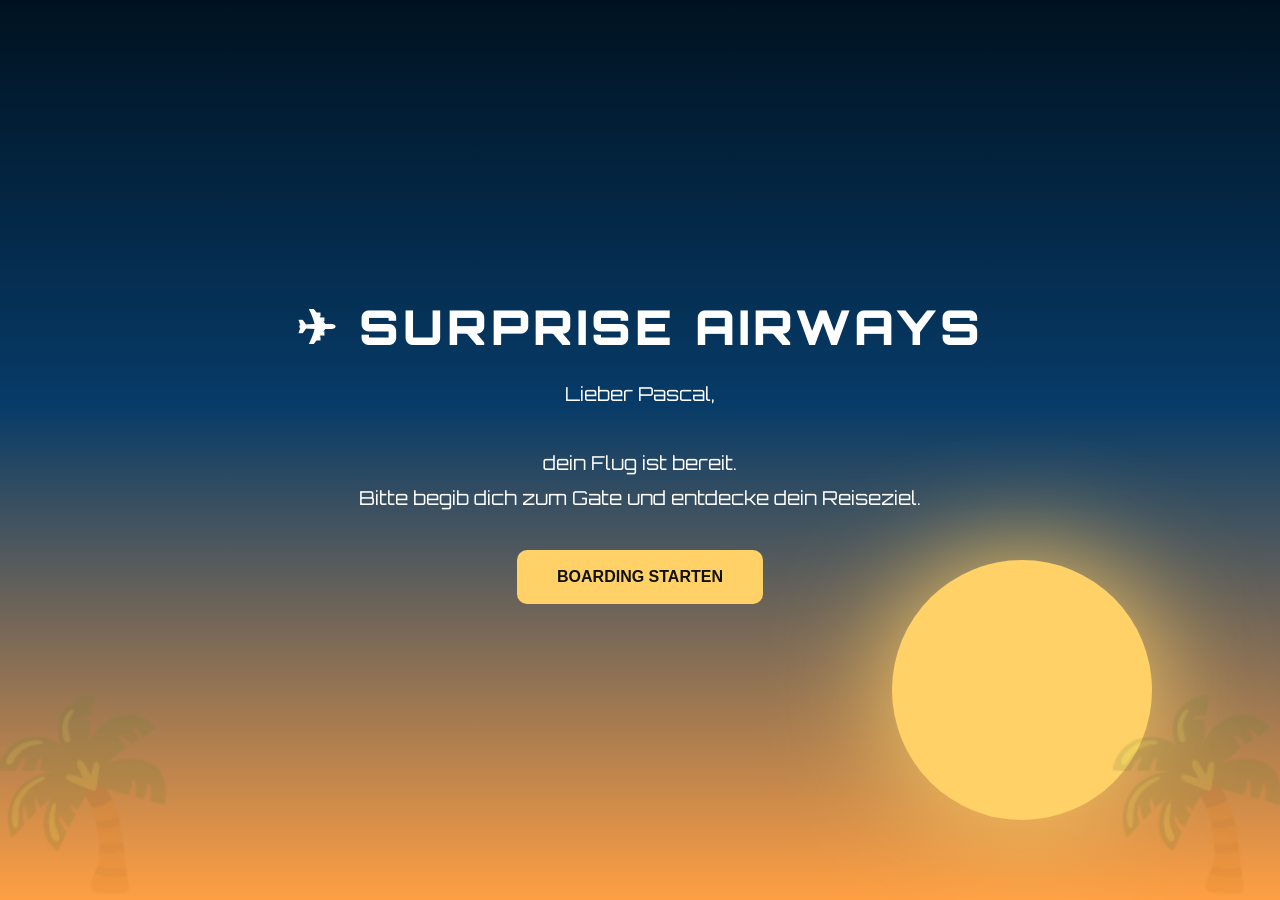
<file: index.html>
<!DOCTYPE html>
<html lang="de">
<head>
<meta charset="UTF-8">
<meta name="viewport" content="width=device-width, initial-scale=1.0">

<title>Surprise Airways - Spanien 2027</title>

<link href="https://fonts.googleapis.com/css2?family=Orbitron:wght@400;700;900&display=swap" rel="stylesheet">

<style>

*{
margin:0;
padding:0;
box-sizing:border-box;
}

body{
font-family:'Orbitron',sans-serif;
overflow:hidden;
height:100vh;
background:#001220;
color:white;
}

#background{
position:fixed;
width:100%;
height:100%;
background:
linear-gradient(
to bottom,
#001220 0%,
#073b68 45%,
#ff9f43 100%
);
z-index:-10;
}

#sun{
position:absolute;
right:10%;
bottom:80px;
width:260px;
height:260px;
background:#ffd166;
border-radius:50%;
box-shadow:0 0 120px #ffd166;
}

.palm{
position:absolute;
bottom:0;
font-size:180px;
opacity:.2;
}

.left{
left:-30px;
}

.right{
right:-30px;
}

#plane{
position:absolute;
font-size:60px;
left:-100px;
top:120px;
animation:fly 12s linear infinite;
}

@keyframes fly{

0%{
left:-100px;
transform:translateY(0);
}

50%{
transform:translateY(-30px);
}

100%{
left:120%;
transform:translateY(0);
}

}

.screen{
height:100vh;
width:100%;
display:flex;
flex-direction:column;
justify-content:center;
align-items:center;
text-align:center;
padding:20px;
}

.hidden{
display:none !important;
}

.logo{
font-size:3rem;
font-weight:900;
margin-bottom:20px;
letter-spacing:4px;
}

.subtitle{
font-size:1.2rem;
line-height:1.8;
max-width:700px;
margin-bottom:35px;
}

button{
padding:18px 40px;
border:none;
border-radius:10px;
background:#ffd166;
color:#111;
font-weight:bold;
font-size:1rem;
cursor:pointer;
transition:.3s;
}

button:hover{
transform:scale(1.05);
}

#countdown{
font-size:9rem;
font-weight:900;
color:#ffd166;
text-shadow:
0 0 20px rgba(255,209,102,.7),
0 0 60px rgba(255,209,102,.5);
}

#countLabel{
margin-top:20px;
font-size:1.3rem;
letter-spacing:3px;
}

#drumText{
margin-top:25px;
font-size:2rem;
color:#ff5757;
animation:pulse 1s infinite;
}

@keyframes pulse{
50%{
transform:scale(1.08);
}
}

#reveal{
background:
radial-gradient(circle,#102542 0%,#020d18 100%);
}
#country{
font-size:7rem;
font-weight:900;
opacity:0;
text-shadow:
0 0 30px #ffd166,
0 0 60px #ffd166,
0 0 100px #ff9f43;
}

.countryReveal{
animation:
appear 1.5s ease forwards,
breathingZoom 2s ease-in-out infinite;
}

@keyframes appear{

0%{
transform:scale(0);
opacity:0;
}

100%{
transform:scale(1);
opacity:1;
}

}

@keyframes breathingZoom{

0%{
transform:scale(1);
}

25%{
transform:scale(1.25);
}

50%{
transform:scale(1);
}

75%{
transform:scale(1.3);
}

100%{
transform:scale(1);
}

}

#countrySub{
font-size:2rem;
margin-top:30px;
line-height:1.8;
font-weight:bold;
}

#ticket{
display:none;
background:white;
color:#111;
width:min(900px,90%);
border-radius:25px;
padding:40px;
margin-top:40px;
box-shadow:0 0 60px rgba(0,0,0,.4);
animation:slideUp 1.5s ease forwards;
}

@keyframes slideUp{

0%{
opacity:0;
transform:translateY(100px);
}

100%{
opacity:1;
transform:translateY(0);
}

}

.ticket-header{
display:flex;
justify-content:space-between;
align-items:center;
border-bottom:3px dashed #ccc;
padding-bottom:20px;
margin-bottom:25px;
}

.airline{
font-size:2rem;
font-weight:900;
color:#0c2d57;
}

.flight{
font-size:1.1rem;
}

.ticket-grid{
display:grid;
grid-template-columns:1fr 1fr;
gap:20px;
}

.ticket-item{
background:#f4f4f4;
padding:14px;
border-radius:10px;
}

.ticket-label{
font-size:.8rem;
color:#777;
margin-bottom:5px;
}

.ticket-value{
font-size:1.1rem;
font-weight:bold;
}

.footer{
margin-top:30px;
text-align:center;
font-size:1.3rem;
font-weight:bold;
color:#0c2d57;
}

.confetti{
position:fixed;
width:10px;
height:10px;
top:-10px;
animation:fall linear forwards;
}

@keyframes fall{

to{
transform:
translateY(110vh)
rotate(720deg);
}

}

@media(max-width:700px){

.logo{
font-size:2rem;
}

#countdown{
font-size:5rem;
}

#country{
font-size:4rem;
}

#countrySub{
font-size:1.2rem;
}

.ticket-grid{
grid-template-columns:1fr;
}

}

/* ===========================
   DESTINATION SCANNER
=========================== */

#scannerScreen{

background:
radial-gradient(circle,#031321 0%,#000814 100%);

}

#scannerBox{

width:min(850px,90%);

padding:40px;

border:2px solid rgba(0,255,255,.25);

border-radius:20px;

background:rgba(0,20,40,.45);

backdrop-filter:blur(10px);

box-shadow:
0 0 40px rgba(0,255,255,.2);

}

.scannerTitle{

font-size:2.5rem;

font-weight:900;

letter-spacing:5px;

color:#00d4ff;

margin-bottom:30px;

}

#scannerCountry{

font-size:4rem;

font-weight:900;

color:#FFD166;

margin-bottom:12px;

min-height:80px;

}

#scannerInfo{

font-size:1.4rem;

line-height:1.45;

min-height:95px;

color:white;

}

#scannerProgress{

width:100%;

height:16px;

background:#1d3242;

border-radius:20px;

margin-top:35px;

overflow:hidden;

}

#scannerFill{

width:0%;

height:100%;

background:linear-gradient(
90deg,
#00d4ff,
#00ff9d
);

transition:width .35s linear;

}

#scannerReject{

margin-top:40px;

font-size:4rem;

font-weight:900;

color:#ff4040;

opacity:0;

transform:scale(2);

text-shadow:
0 0 30px red;

transition:.5s;

}

.rejectShow{

opacity:1 !important;

transform:scale(1) !important;

}

/* ===== Scanner Animation ===== */

#scannerBox{

animation:scannerPulse 2.5s ease-in-out infinite;

}

@keyframes scannerPulse{

0%{

transform:scale(1);

box-shadow:0 0 20px rgba(0,255,255,.25);

}

50%{

transform:scale(1.015);

box-shadow:0 0 60px rgba(0,255,255,.5);

}

100%{

transform:scale(1);

box-shadow:0 0 20px rgba(0,255,255,.25);

}

}

#scannerCountry{

transition:.5s;

}

#scannerEarth{

position:relative;

width:560px;

aspect-ratio:3840 / 1625;

margin:0 auto 30px;

}

@keyframes earthRotate{

from{

transform:rotate(0deg);

}

to{

transform:rotate(360deg);

}

}


/* ===========================
   Scanner Status
=========================== */

#scannerStatus{

    margin-top:30px;

    display:flex;

    justify-content:space-between;

    gap:60px;

    width:100%;

    font-size:1rem;

    line-height:2;

}

.statusColumn{

    width:48%;

}

.statusColumn div{

    color:#58ff8b;

    opacity:1;

    text-shadow:
        0 0 6px #58ff8b,
        0 0 12px #58ff8b;

    transition:.6s;

    text-align:left;

    line-height:2;

}

/* ===========================
   SYSTEM LOG
=========================== */

#systemLog{

margin-top:35px;

width:80%;

text-align:left;

font-size:.95rem;

font-family:monospace;

color:#7df9ff;

line-height:1.8;

min-height:120px;

}

#systemLog div{

opacity:0;

transition:.5s;

}

.logVisible{

opacity:1 !important;

animation:fadeLog .4s;

}

@keyframes fadeLog{

from{

transform:translateX(-15px);

opacity:0;

}

to{

transform:translateX(0);

opacity:1;

}

}

/* ===========================
   MARKER
=========================== */

#scannerMarker{

    position:absolute;

    width:14px;
    height:14px;

    background:#ff2b2b;

    border-radius:50%;

    transform:translate(-50%,-50%);

    z-index:30;

    pointer-events:none;

}

@keyframes markerBlink{

0%{

transform:translate(-50%,-50%) scale(.8);

opacity:.4;

}

50%{

transform:translate(-50%,-50%) scale(1.5);

opacity:1;

}

100%{

transform:translate(-50%,-50%) scale(.8);

opacity:.4;

}

}

/* ===========================
   RADAR PING
=========================== */

#scannerPing{

position:absolute;

left:50%;

top:50%;

width:20px;

height:20px;

border:3px solid #00ff99;

border-radius:50%;

transform:translate(-50%,-50%);

opacity:0;

pointer-events:none;

z-index:30;

}

.ping{

animation:ping 1.2s ease-out;

}

@keyframes ping{

0%{

opacity:1;

width:20px;

height:20px;

}

100%{

opacity:0;

width:180px;

height:180px;

margin-left:-80px;

margin-top:-80px;

}

}

/* ===========================
   HUD
=========================== */

#scannerBox{

position:relative;

overflow:hidden;

}

#scannerBox::before{

content:"";

position:absolute;

left:15px;
right:15px;
top:15px;
bottom:15px;

border:1px solid rgba(0,255,255,.25);

pointer-events:none;

}

#scannerBox::after{

content:"";

position:absolute;

left:35px;
right:35px;
top:35px;
bottom:35px;

border:1px solid rgba(0,255,255,.12);

pointer-events:none;

}

#scannerCoords{

margin-top:10px;

font-family:monospace;

letter-spacing:3px;

font-size:.95rem;

color:#7df9ff;

opacity:.8;

}

/* ===========================
   SCANLINES
=========================== */

#scannerBox::before{

content:"";

position:absolute;

left:0;

top:-100%;

width:100%;

height:300%;

background:

repeating-linear-gradient(

0deg,

transparent 0px,

transparent 3px,

rgba(0,255,255,.05) 4px,

transparent 5px

);

animation:scanLines 10s linear infinite;

pointer-events:none;

}

@keyframes scanLines{

0%{

transform:translateY(0);

}

100%{

transform:translateY(220px);

}

}

@keyframes monitorFlicker{

0%{

opacity:1;

}

49%{

opacity:1;

}

50%{

opacity:.96;

}

51%{

opacity:1;

}

70%{

opacity:.985;

}

100%{

opacity:1;

}

}

#scannerBox{

animation:

scannerPulse 2.5s ease-in-out infinite,

monitorFlicker .15s infinite;

}

.corner{

position:absolute;

width:30px;

height:30px;

border:3px solid #00ffff;

z-index:50;

}

.tl{

top:15px;

left:15px;

border-right:none;

border-bottom:none;

}

.tr{

top:15px;

right:15px;

border-left:none;

border-bottom:none;

}

.bl{

bottom:15px;

left:15px;

border-right:none;

border-top:none;

}

.br{

bottom:15px;

right:15px;

border-left:none;

border-top:none;

}

/* ===========================
   TARGET LOCK
=========================== */

#targetLock{

position:absolute;

width:70px;

height:70px;

left:50%;
top:50%;

transform:translate(-50%,-50%);

opacity:0;

pointer-events:none;

z-index:40;

}

#targetLock::before,
#targetLock::after{

content:"";

position:absolute;

border:3px solid #00ff99;

width:20px;
height:20px;

}

#targetLock::before{

left:0;
top:0;

border-right:none;
border-bottom:none;

}

#targetLock::after{

right:0;
bottom:0;

border-left:none;
border-top:none;

}

.lockOn{

animation:lockTarget 1.2s ease-out;

}

@keyframes lockTarget{

0%{

opacity:0;

transform:translate(-50%,-50%) scale(2);

}

40%{

opacity:1;

}

100%{

opacity:0;

transform:translate(-50%,-50%) scale(.8);

}

}


/* ===========================
   FINAL WARNING
=========================== */

.finalAlert{

animation:finalAlert .8s infinite;

}

@keyframes finalAlert{

0%{

box-shadow:0 0 20px #00ffff;

}

50%{

box-shadow:0 0 45px #ff3030;

}

100%{

box-shadow:0 0 20px #00ffff;

}

}

/* ===========================
   FLASH
=========================== */

#flash{

position:fixed;

left:0;
top:0;

width:100%;
height:100%;

background:white;

opacity:0;

pointer-events:none;

z-index:99999;

}

.flashNow{

animation:flashAnim .6s;

}

@keyframes flashAnim{

0%{

opacity:0;

}

20%{

opacity:1;

}

100%{

opacity:0;

}

}

.shake{

animation:shake .45s;

}

@keyframes shake{

0%{transform:translate(0,0);}
20%{transform:translate(-4px,2px);}
40%{transform:translate(4px,-2px);}
60%{transform:translate(-3px,-3px);}
80%{transform:translate(3px,3px);}
100%{transform:translate(0,0);}

}

#worldMap{

    position:absolute;

    left:50%;
    top:50%;

    transform:translate(-50%,-50%);

    width:100%;
    height:auto;

    opacity:.85;

    filter:
        brightness(1.05)
        contrast(1.2)
        hue-rotate(155deg)
        saturate(1.15)
        drop-shadow(0 0 10px #00d4ff);

    z-index:3;

}

</style>
</head>
<body>


<div id="background">
<div id="sun"></div>
<div class="palm left">🌴</div>
<div class="palm right">🌴</div>
</div>

<div id="plane">✈️</div>

<audio id="airplaneAudio"
       src="sounds/Flugzeug.mp3"
       preload="auto">
      
</audio>

<audio id="drumrollAudio"
       src="sounds/Trommelwirbel.mp3"
       preload="auto"
       loop>
</audio>


<div id="startScreen" class="screen">

    <div class="logo">
        ✈ SURPRISE AIRWAYS
    </div>

    <div class="subtitle">
        Lieber Pascal,<br><br>
        dein Flug ist bereit.<br>
        Bitte begib dich zum Gate und entdecke dein Reiseziel.
    </div>

    <button onclick="startBoarding()">
        BOARDING STARTEN
    </button>

</div>

<div id="scannerScreen" class="screen hidden">

    <div id="scannerBox">

    <div class="corner tl"></div>

    <div class="corner tr"></div>

    <div class="corner bl"></div>

    <div class="corner br"></div>

<div id="scannerEarth">

    <img
    id="worldMap"
    src="world.png"
    alt="World Map">

    <div id="scannerMarker"></div>

    <div id="scannerPing"></div>

    <div id="targetLock"></div>

</div>

        <div class="scannerTitle">
            🌍 DESTINATION SCANNER
        </div>

<div id="scannerCoords">

LAT 00.0000°

&nbsp;&nbsp;&nbsp;

LON 00.0000°

</div>

        <div id="scannerCountry">
            Initialisiere...
        </div>

        <div id="scannerInfo">
            Satelliten werden verbunden...
        </div>

        <div id="scannerProgress">

            <div id="scannerFill"></div>

        </div>

<div id="scannerStatus">

    <div class="statusColumn">

        <div id="status1">○ GPS wird verbunden...</div>
        <div id="status2">○ Satelliten werden gesucht...</div>

    </div>

    <div class="statusColumn">

        <div id="status3">○ Wetterdaten werden geladen...</div>
        <div id="status4"></div>

    </div>

</div>

        <div id="scannerReject">

            ❌ VERWORFEN

        </div>

    </div>

</div>

<div id="countdownScreen" class="screen hidden">

    <div id="countdown">30</div>

    <div id="countLabel">
        REISEZIEL WIRD ERMITTELT...
    </div>

    <div id="drumText" class="hidden">
        🥁 SPANNUNG STEIGT...
    </div>

</div>

<div id="reveal" class="screen hidden">

    <div id="country">
        🇪🇸 SPANIEN 🇪🇸
    </div>

    <div id="countrySub">
        Der Sommer 2027 gehört UNS ...
        <br><br>
        🇪🇸 IN SPANIEN ❤️ 🇪🇸
    </div>

    <div id="ticket">

        <div class="ticket-header">

            <div>
                <div class="airline">
                    SURPRISE AIRWAYS
                </div>

                <div class="flight">
                    Flugnummer ESP2106
                </div>
            </div>

            <div>
                🎫 BOARDING PASS
            </div>

        </div>

        <div class="ticket-grid">

            <div class="ticket-item">
                <div class="ticket-label">PASSAGIER</div>
                <div class="ticket-value">Pascal R.</div>
            </div>

            <div class="ticket-item">
                <div class="ticket-label">BEGLEITUNG</div>
                <div class="ticket-value">Nick R.</div>
            </div>

            <div class="ticket-item">
                <div class="ticket-label">ABFLUG</div>
                <div class="ticket-value">Deutschland 🇩🇪</div>
            </div>

            <div class="ticket-item">
                <div class="ticket-label">ANKUNFT</div>
                <div class="ticket-value">Spanien 🇪🇸</div>
            </div>

            <div class="ticket-item">
                <div class="ticket-label">REISEZEITRAUM</div>
                <div class="ticket-value">
                    Verlängertes Wochenende<br>
                    Sommer 2027 ☀️
                </div>
            </div>

            <div class="ticket-item">
                <div class="ticket-label">SITZPLATZ</div>
                <div class="ticket-value">
                    Neben deinem Lieblingscousin
                </div>
            </div>

            <div class="ticket-item">
                <div class="ticket-label">STATUS</div>
                <div class="ticket-value">
                    ✓ Bestätigt
                </div>
            </div>

            <div class="ticket-item">
                <div class="ticket-label">GATE</div>
                <div class="ticket-value">
                    Werden wir hoffentlich finden 😅
                </div>
            </div>

        </div>

        <div class="footer">
            ¡Vamos a España! ☀️🍻✈️
        </div>

    </div>

</div>

<div id="flash"></div>

<script>

let seconds = 30;
let drumStarted = false;

const startScreen =
document.getElementById("startScreen");

const countdownScreen =
document.getElementById("countdownScreen");

const revealScreen =
document.getElementById("reveal");

const countdown =
document.getElementById("countdown");

const drumText =
document.getElementById("drumText");

const ticket =
document.getElementById("ticket");

const airplaneAudio =
document.getElementById("airplaneAudio");

const drumrollAudio =
document.getElementById("drumrollAudio");

const scannerScreen =
document.getElementById("scannerScreen");

const scannerCountry =
document.getElementById("scannerCountry");

const scannerInfo =
document.getElementById("scannerInfo");

const scannerFill =
document.getElementById("scannerFill");

const scannerReject =
document.getElementById("scannerReject");

const scannerMarker =
document.getElementById("scannerMarker");

scannerMarker.style.left = "50%";
scannerMarker.style.top = "50%";

const scannerPing =
document.getElementById("scannerPing");

const scannerCoords =
document.getElementById("scannerCoords");

const scannerBox =
document.getElementById("scannerBox");

const targetLock =
document.getElementById("targetLock");

const flash =
document.getElementById("flash");

let typingTimer = null;

function typeText(element,text,speed=35){

    if(typingTimer){
        clearInterval(typingTimer);
    }

    element.innerHTML="";

    let i=0;

    typingTimer = setInterval(()=>{

        if(text.charAt(i)=="\n"){

            element.innerHTML+="<br>";

        }else{

            element.innerHTML+=text.charAt(i);

        }

        i++;

        if(i>=text.length){

            clearInterval(typingTimer);
            typingTimer = null;

        }

    },speed);

}

const status1 =
document.getElementById("status1");

const status2 =
document.getElementById("status2");

const status3 =
document.getElementById("status3");

const status4 =
document.getElementById("status4");

function startBoarding(){

    startScreen.classList.add("hidden");
    countdownScreen.classList.remove("hidden");

    airplaneAudio.currentTime = 0;
    airplaneAudio.playbackRate = 0.80;   // 16 s → ca. 20 s
    airplaneAudio.volume = 0.4;

airplaneAudio.play().catch(() => {});

// Flugzeug-Sound nach 20 Sekunden langsam ausblenden

    const timer = setInterval(() => {

        seconds--;

        countdown.textContent = seconds;

// Zwischen 10 und 0 Sekunden langsam ausblenden

if (seconds <= 10 && seconds > 0) {

    airplaneAudio.volume = (seconds / 10) * 0.4;

}
        if(seconds <= 10 && !drumStarted){

    drumStarted = true;

    // Trommelwirbel starten

    drumText.classList.remove("hidden");

    countdown.style.fontSize = "11rem";

    drumrollAudio.volume = 0.8;

    drumrollAudio.play().catch(() => {});

}

        if(seconds <= 0){

    clearInterval(timer);

    startScanner();

}

    },1000);

}

function startScanner(){

    scannerMarker.style.left = "210px";
    scannerMarker.style.top  = "89px";

    airplaneAudio.pause();
    airplaneAudio.currentTime = 0;

    drumrollAudio.pause();
    drumrollAudio.currentTime = 0;

    countdownScreen.classList.add("hidden");

    scannerScreen.classList.remove("hidden");

    scannerCountry.textContent = "🌍";

    scannerInfo.innerHTML =
    "Destination Scanner wird gestartet...";

    scannerFill.style.width = "0%";

    scannerBoot();

    scannerReject.classList.remove("rejectShow");

    setTimeout(startTokyo,2000);

}

function moveMarker(px, py){

    const map = document.getElementById("worldMap");
    const marker = document.getElementById("scannerMarker");

    const scaleX = map.clientWidth / 3840;
    const scaleY = map.clientHeight / 1625;

    marker.style.left = (px * scaleX) + "px";
    marker.style.top  = (py * scaleY) + "px";

}

function setCoords(lat,lon){

scannerCoords.innerHTML=

"LAT "+lat+

"° &nbsp;&nbsp;&nbsp; LON "+lon+"°";

}

function radarPing(){

scannerPing.classList.remove("ping");

void scannerPing.offsetWidth;

scannerPing.classList.add("ping");

}

function finalWarning(){

    scannerBox.classList.add("finalAlert");

}

function screenFlash(){

    flash.classList.remove("flashNow");

    void flash.offsetWidth;

    flash.classList.add("flashNow");

}

function shakeScreen(){

    document.body.classList.remove("shake");

    void document.body.offsetWidth;

    document.body.classList.add("shake");

}

function lockTarget(){

targetLock.classList.remove("lockOn");

void targetLock.offsetWidth;

targetLock.classList.add("lockOn");

}


function startTokyo(){

radarPing();

moveMarker(3309,500);

setCoords("35.6764","139.6500");

lockTarget();

    scannerCountry.innerHTML =
    "🇯🇵 TOKIO";

    typeText(

scannerInfo,

"Suche Hotels...\n\nFlugverbindungen werden geprüft...\n\nWetter wird analysiert..."

);

    let progress = 0;

    const bar = setInterval(()=>{

        progress += 2;

        scannerFill.style.width =
        progress + "%";

        if(progress >= 100){

            clearInterval(bar);

            typeText(

scannerInfo,

"★★★★★ Traumziel gefunden.\n\nReiseziel wird bestätigt..."

);

            setTimeout(()=>{

    scannerReject.classList.add("rejectShow");

    scannerInfo.innerHTML =

    "<br><br>❌ Entfernung zu groß.";

    setTimeout(()=>{

        scannerReject.classList.remove("rejectShow");

        startBali();

    },2500);

},3000);

        }

    },60);

}

function startBali(){

radarPing();

moveMarker(3033,1044);

setCoords("-8.4095","115.1889");

lockTarget();

    scannerCountry.innerHTML =
    "🇮🇩 BALI";

    typeText(

scannerInfo,

"Traumstrände gefunden...\n\nLuxusresorts erkannt...\n\n31°C vorhergesagt..."

);

    scannerFill.style.width="0%";

    let progress=0;

    const bar=setInterval(()=>{

        progress+=2;

        scannerFill.style.width=
        progress+"%";

        if(progress>=100){

            clearInterval(bar);

            scannerInfo.innerHTML +=

            "<br><br>🏨 Hotel wird reserviert...";

            setTimeout(()=>{

                scannerReject.classList.add("rejectShow");

                scannerInfo.innerHTML=

                "<br><br>❌ Monsun erkannt.";

                setTimeout(()=>{

                    scannerReject.classList.remove("rejectShow");

                    startCancun();

                },2500);

            },3500);

        }

    },60);

}

function startCancun(){

radarPing();

moveMarker(871,703);

setCoords("21.1619","-86.8515");

lockTarget();

    scannerCountry.innerHTML=
    "🇲🇽 CANCÚN";

   typeText(

scannerInfo,

"Karibik erkannt...\n\n5 Sterne Hotels gefunden...\n\nCocktails inklusive..."

);

    scannerFill.style.width="0%";

    let progress=0;

    const bar=setInterval(()=>{

        progress+=2;

        scannerFill.style.width=
        progress+"%";

        if(progress>=100){

            clearInterval(bar);

            scannerInfo.innerHTML +=

            "<br><br>✈ Flug wird gebucht...";

            setTimeout(()=>{

    scannerReject.classList.add("rejectShow");

    scannerInfo.innerHTML=

    "<br><br>❌ Flugroute zu lang.";

    setTimeout(()=>{

        scannerReject.classList.remove("rejectShow");

        startTurkey();

    },2500);

},3500);

        }

    },60);

}

function startTurkey(){

radarPing();

moveMarker(2144,479);

setCoords("39.0000","35.0000");

lockTarget();

    scannerCountry.innerHTML="🇹🇷 TÜRKEI";

    scannerInfo.innerHTML=

    "✔ Perfektes Wetter...<br>" +

    "✔ Traumhotels gefunden...<br>" +

    "✔ Direktflug verfügbar...";

    scannerFill.style.width="0%";

    let progress=0;

    const bar=setInterval(()=>{

        progress+=2;

        scannerFill.style.width=progress+"%";

        if(progress>=100){

            clearInterval(bar);

            scannerInfo.innerHTML +=

            "<br><br>✅ REISE WIRD BESTÄTIGT...";

            setTimeout(()=>{

                scannerInfo.innerHTML=

                "🎫 Tickets werden erstellt...";

            },2000);

            setTimeout(()=>{

                scannerInfo.innerHTML=

                "🛄 Boarding wird vorbereitet...";

            },4000);

            setTimeout(()=>{

                scannerReject.classList.add("rejectShow");

                scannerInfo.innerHTML=

                "<br><br>⚠ SYSTEM ERROR";

                setTimeout(()=>{

                    scannerReject.classList.remove("rejectShow");

                    startRomania();

                },2500);

            },7000);

        }

    },60);

}

function startRomania(){

radarPing();

moveMarker(2037,472);

setCoords("45.9432","24.9668");

lockTarget();

    scannerCountry.innerHTML="🇷🇴 RUMÄNIEN";

    scannerInfo.innerHTML=

    "✔ Hotels gefunden...<br>" +

    "✔ Burgen analysiert...<br>" +

    "✔ Wetter hervorragend...";

    scannerFill.style.width="0%";

    let progress=0;

    const bar=setInterval(()=>{

        progress+=2;

        scannerFill.style.width=progress+"%";

        if(progress>=100){

            clearInterval(bar);

            scannerInfo.innerHTML=

            "🎫 Reise bestätigt...";

            setTimeout(()=>{

                scannerInfo.innerHTML=

                "🧳 Koffer werden verladen...";

            },2000);

            setTimeout(()=>{

                scannerInfo.innerHTML=

                "🛫 Boarding abgeschlossen...";

            },4000);

            setTimeout(()=>{

                scannerReject.classList.add("rejectShow");

                scannerInfo.innerHTML=

                "<br><br>😂 Pascal verdient etwas Besseres.";

                setTimeout(()=>{

                    scannerReject.classList.remove("rejectShow");

                    startSpainReveal();

                },3500);

            },7000);

        }

    },60);

}

function startSpainReveal(){

    radarPing();

    moveMarker(1795,470);

    setCoords("40.4637","-3.7492");

    lockTarget();

    finalWarning();

    scannerCountry.innerHTML="⚠ UNBEKANNTES SIGNAL";

    typeText(
        scannerInfo,
        "Suche finales Reiseziel..."
    );

    scannerFill.style.width="0%";

    let progress=0;

    const bar=setInterval(()=>{

        progress++;

        scannerFill.style.width=progress+"%";

        if(progress>=100){
            clearInterval(bar);
        }

    },90);

    setTimeout(()=>{

        scannerCountry.innerHTML="🌍 EUROPA";

        typeText(
            scannerInfo,
            "Satelliten werden neu ausgerichtet..."
        );

    },2500);

    setTimeout(()=>{

        scannerCountry.innerHTML="🇪🇺 IBERISCHE HALBINSEL";

        typeText(
            scannerInfo,
            "Koordinaten bestätigt..."
        );

    },5000);

    setTimeout(()=>{

        scannerCountry.innerHTML="🇪🇸 SPANIEN";

        scannerInfo.innerHTML =
"Finales Reiseziel gefunden.<br><br>Reise wird freigegeben...";

    },7500);

    setTimeout(()=>{

        scannerBox.classList.remove("finalAlert");
        
        screenFlash();

        shakeScreen();

        scannerScreen.classList.add("hidden");

        showSpain();

    },9500);

}

function showSpain(){

    airplaneAudio.pause();
    airplaneAudio.currentTime = 0;

    drumrollAudio.pause();
    drumrollAudio.currentTime = 0;

    countdownScreen.classList.add("hidden");

    revealScreen.classList.remove("hidden");

    createConfetti();

    const country =
    document.getElementById("country");

    country.classList.add("countryReveal");

    setTimeout(() => {

        ticket.style.display = "block";

    },10000);

}

function scannerBoot(){

status1.classList.remove("statusOK");
status2.classList.remove("statusOK");
status3.classList.remove("statusOK");
status4.classList.remove("statusOK");

status1.innerHTML="○ GPS wird verbunden...";
status2.innerHTML="○ Satelliten werden gesucht...";
status3.innerHTML="○ Wetterdaten werden geladen...";
status4.innerHTML="○ Flugrouten werden analysiert...";

setTimeout(()=>{

status1.classList.add("statusOK");
status1.innerHTML="✔ GPS ONLINE";

},700);

setTimeout(()=>{

status2.classList.add("statusOK");
status2.innerHTML="✔ SATELLITEN ONLINE";

},1700);

setTimeout(()=>{

status3.classList.add("statusOK");
status3.innerHTML="✔ WETTERDATEN ONLINE";

},2800);

setTimeout(()=>{

status4.classList.add("statusOK");
status4.innerHTML="";

},3900);

}

function createConfetti(){

    for(let i = 0; i < 300; i++){

        const confetti =
        document.createElement("div");

        confetti.classList.add("confetti");

        confetti.style.left =
        Math.random()*100 + "vw";

        confetti.style.animationDuration =
        (Math.random()*3+2) + "s";

        confetti.style.opacity =
        Math.random();

        confetti.style.background =
        [
            "#FFD166",
            "#EF476F",
            "#06D6A0",
            "#118AB2",
            "#FFFFFF",
            "#FF9F43"
        ][Math.floor(Math.random()*6)];

        document.body.appendChild(confetti);

        setTimeout(() => {

            confetti.remove();

        },6000);

    }

}

</script>
</body>
</html>
</file>
